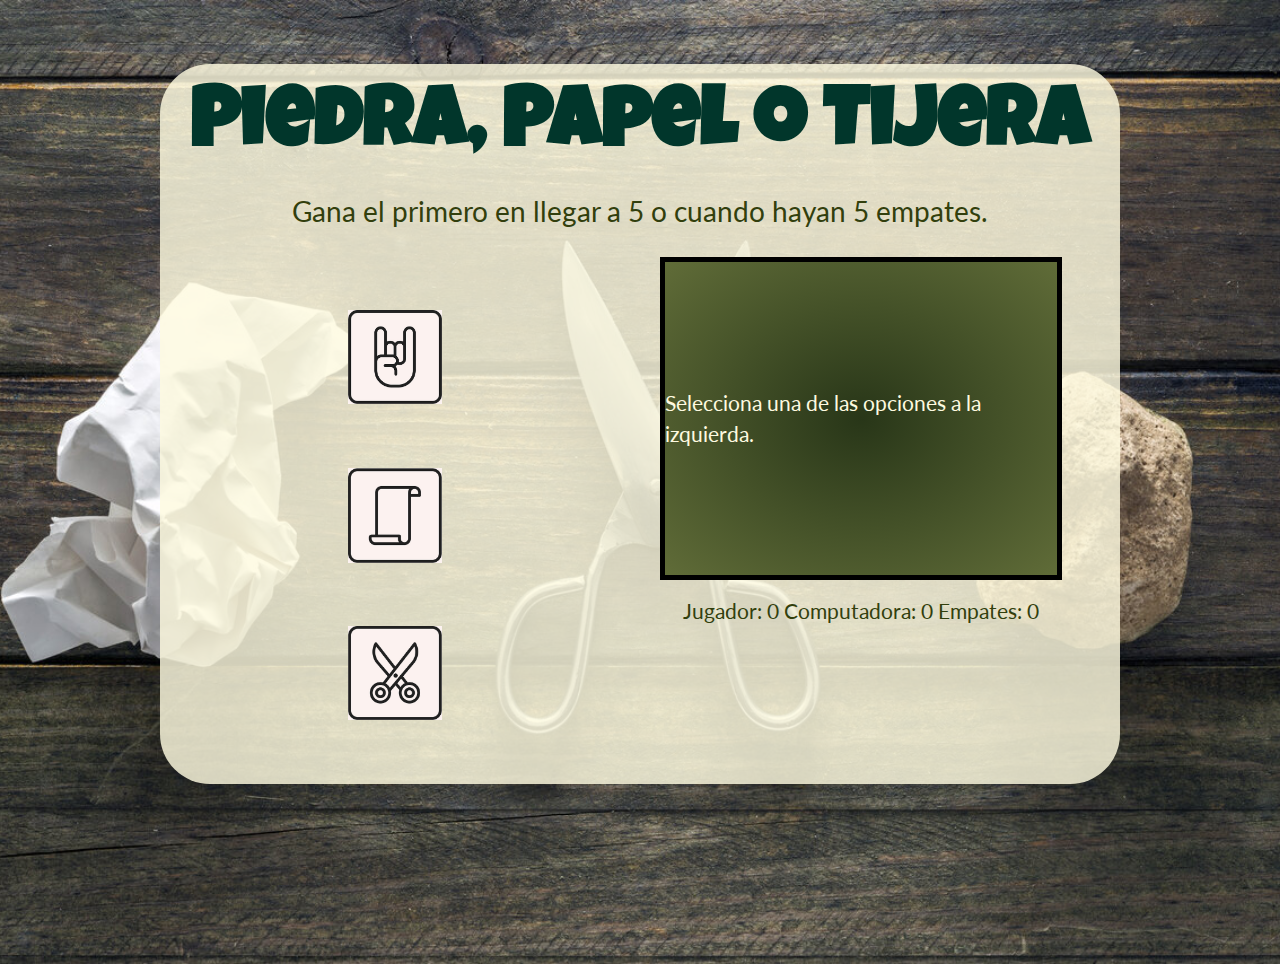
<file: index.html>
<!DOCTYPE html>
<html lang="en">
<head>
	<meta charset="UTF-8">
	<meta name="viewport" content="width=device-width, initial-scale=1.0">
	<title>Rock Paper Scissors</title>
	<link href="https://fonts.googleapis.com/css2?family=Lato&family=Luckiest+Guy&display=swap" rel="stylesheet">
	<link rel="stylesheet" href="css/resets.css">
	<link rel="stylesheet" href="css/styles.css">
	<script src="js/script.js" defer></script>
	<script src="js/interactivity.js" defer></script>
</head>
<body>
	<main class='main-content'>
		<div class='header'>
			<h1>Piedra, Papel o Tijera</h1>
			<p>Gana el primero en llegar a 5 o cuando hayan 5 empates.</p>
		</div>
		
		<div class='options'>
			<img src="images/rock.png" id="rock" alt="Piedra" title="Piedra">
			<img src="images/paper.png" id="paper" alt="Papel" title="Papel">
			<img src="images/scissor.png" id="scissors" alt="Tijera" title="Tijera">
		</div>

		<div class='results-box'>
			<div class="results">Selecciona una de las opciones a la izquierda.</div>
			<div class="scoreboard">Jugador: 0  Computadora: 0  Empates: 0</div>
			<div class="final-result"></div>
			<div class='restart-btn'>
				<button id='restart' class='restart'>Nuevo Juego</button>
			</div>
		</div>
	</main>
</body>
</html>

<!-- //compare playerSelection and computerSelection
			//IF playerSelection and computerSelection are the same, then it's a tie
			//IF computerSelection is Rock and playerSelection is Paper, player wins
			//IF computerSelection is Paper and playerSelection is Scissors, player wins
			//IF computerSelection is Scissors and playerSelection is Rock, player wins
			//any other outcome, player loses -->
</file>
<file: css/styles.css>
/*Color palette
lighter green: 606C38
darker green: 283618
cream: FEFAE0
orangy: DDA15E
orange: BC6C25
*/

html {
	background: url('../images/rock-paper-scissors-1280x854.jpg') center / cover no-repeat;
	--primary-font: 'Luckiest Guy', cursive;
	--secondary-font: 'Lato', sans-serif;
}

.main-content {
	display: grid;
	grid-template-columns: repeat(2, 1fr);
	grid-template-rows: auto 1fr;
	grid-template-areas: 
		"top top"
		"content content";
	gap: 2% 2%;
	width: 75vw;
	height: 80vh;
	margin: 5% auto;
	font-family: var(--secondary-font);
	font-size: 1.75em;
	border-radius: 50px;
	background-color: #fefae0d3;
	color: rgb(50, 63, 13);
}

.header {
	grid-area: top;
	text-align: center;
}

.header h1 {
	font-family: var(--primary-font);
	font-size: 3em;
	color: #01362b;
}

.options {
	display: flex;
	flex-direction: column;
	justify-content: space-evenly;
	align-items: center;
}

.options img {
	width: 20%;
}

.options img:hover {
	transform: scale(1.1);
}

.results-box {
	display: flex;
	flex-direction: column;
	justify-content: space-evenly;
	align-items: center;
	margin-right: 10%;
}

.results {
	border: 5px solid black;
	height: 60%;
	width: 95%;
	display: flex;
	align-items: center;
	justify-content: center;
	background: radial-gradient(#283618, #606C38);
	color: #FEFAE0;
	font-size: 0.75em;
}

.scoreboard, .final-result, .restart-btn {
	height: 10%;
	padding-top: 1%;
	text-align: center;
	font-size: 0.75em;
}

.final-result {
	font-family: var(--primary-font);
	font-size: 1em;
	color: #660708;
}

.restart {
	display: none;
}

@media only screen and (min-width: 1400px){
	.main-content {
		width: 85vw;	
	}
	
	.results {
		font-size: 1em;
	}

	.scoreboard, .final-result, .restart-btn {
		font-size: 1em;
	}

	.options img {
		width: 25%;
	}
}
</file>
<file: css/resets.css>
/* Box sizing rules */
*,
*::before,
*::after {
  box-sizing: border-box;
}

/* Remove default padding */
ul[class],
ol[class] {
  padding: 0;
}

/* Remove default margin */
body,
h1,
h2,
h3,
h4,
p,
ul[class],
ol[class],
li,
figure,
figcaption,
blockquote,
dl,
dd {
  margin: 0;
}

/* Set core body defaults */
body {
  min-height: 100vh;
  scroll-behavior: smooth;
  text-rendering: optimizeSpeed;
  line-height: 1.5;
}

/* Remove list styles on ul, ol elements with a class attribute */
ul[class],
ol[class] {
  list-style: none;
}

/* A elements that don't have a class get default styles */
a:not([class]) {
  text-decoration-skip-ink: auto;
}

/* Make images easier to work with */
img {
  max-width: 100%;
  display: block;
}

/* Natural flow and rhythm in articles by default */
article > * + * {
  margin-top: 1em;
}

/* Inherit fonts for inputs and buttons */
input,
button,
textarea,
select {
  font: inherit;
}

/* Remove all animations and transitions for people that prefer not to see them */
@media (prefers-reduced-motion: reduce) {
  * {
    animation-duration: 0.01ms !important;
    animation-iteration-count: 1 !important;
    transition-duration: 0.01ms !important;
    scroll-behavior: auto !important;
  }
}
</file>
